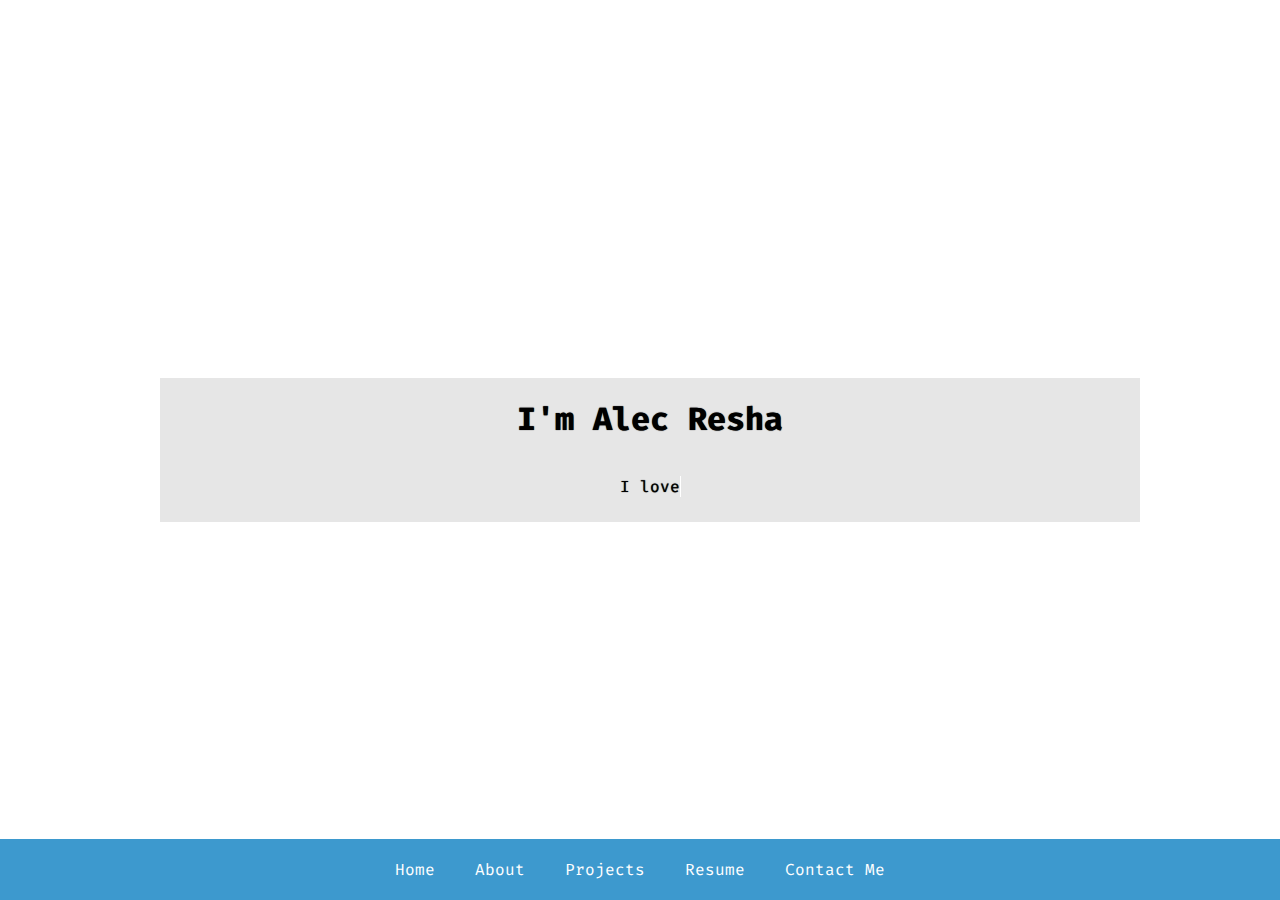
<file: index.html>
<!DOCTYPE html>
<html lang="en" translate="no">
    <head>
        <meta charset="utf-8">
        <title>Alec Resha</title>
        <link rel="stylesheet" href="css/styles.css">
        <link rel="stylesheet" href="css/typewriter.css">
        <script src="scripts/typewriter.js"></script>
    </head>
    <body>
        <script id="replace_with_navbar" src="scripts/navbar.js"></script>
        <div class="intro typewriter">
            <p id="name">I'm Alec Resha</p>
            <p>
                <a href="" class="typewrite" data-period="2000" data-type='["I love to develop.", "I love learning.", "I am adaptable.", "I love datascience.", "I love machine learning."]'>
                    <span class="wrap"></span>
                </a>
            </p>
        </div>
    </body>
</html>
</file>
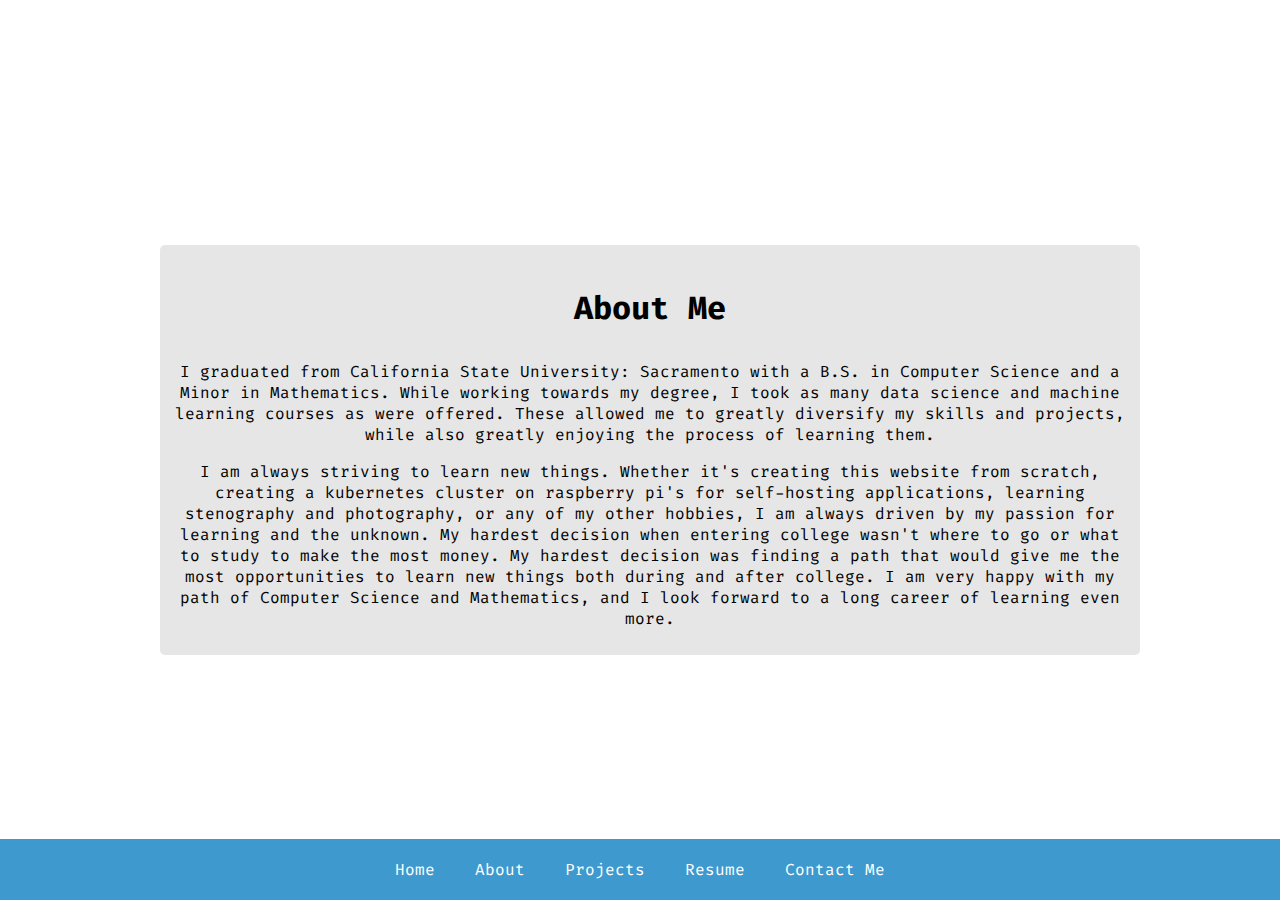
<file: about.html>
<!DOCTYPE html>
<html lang="en" translate="no">
    <head>
        <meta charset="utf-8">
        <title>Alec Resha - About Me</title>
        <link rel="stylesheet" href="css/styles.css">
    </head>
    <body>
        <script id="replace_with_navbar" src="scripts/navbar.js"></script>
        <!--#TODO Fill out "About Me" page.
        Need personal story
        Education past
        Goals
        -->
        <div class="about">
            <p id="name">About Me</p>
            <p class="about-text">
                I graduated from California State University: Sacramento with a B.S. in Computer Science and a Minor in Mathematics.
                While working towards my degree, I took as many data science and machine learning courses as were offered.
                These allowed me to greatly diversify my skills and projects, while also greatly enjoying the process of learning them.
            </p>
            <p class="about-text">
                I am always striving to learn new things.
                Whether it's creating this website from scratch, creating a kubernetes cluster on raspberry pi's for self-hosting applications, learning stenography and photography, or any of my other hobbies, I am always driven by my passion for learning and the unknown.
                My hardest decision when entering college wasn't where to go or what to study to make the most money.
                My hardest decision was finding a path that would give me the most opportunities to learn new things both during and after college.
                I am very happy with my path of Computer Science and Mathematics, and I look forward to a long career of learning even more.
            </p>
        </div>
    </body>
</html>
</file>
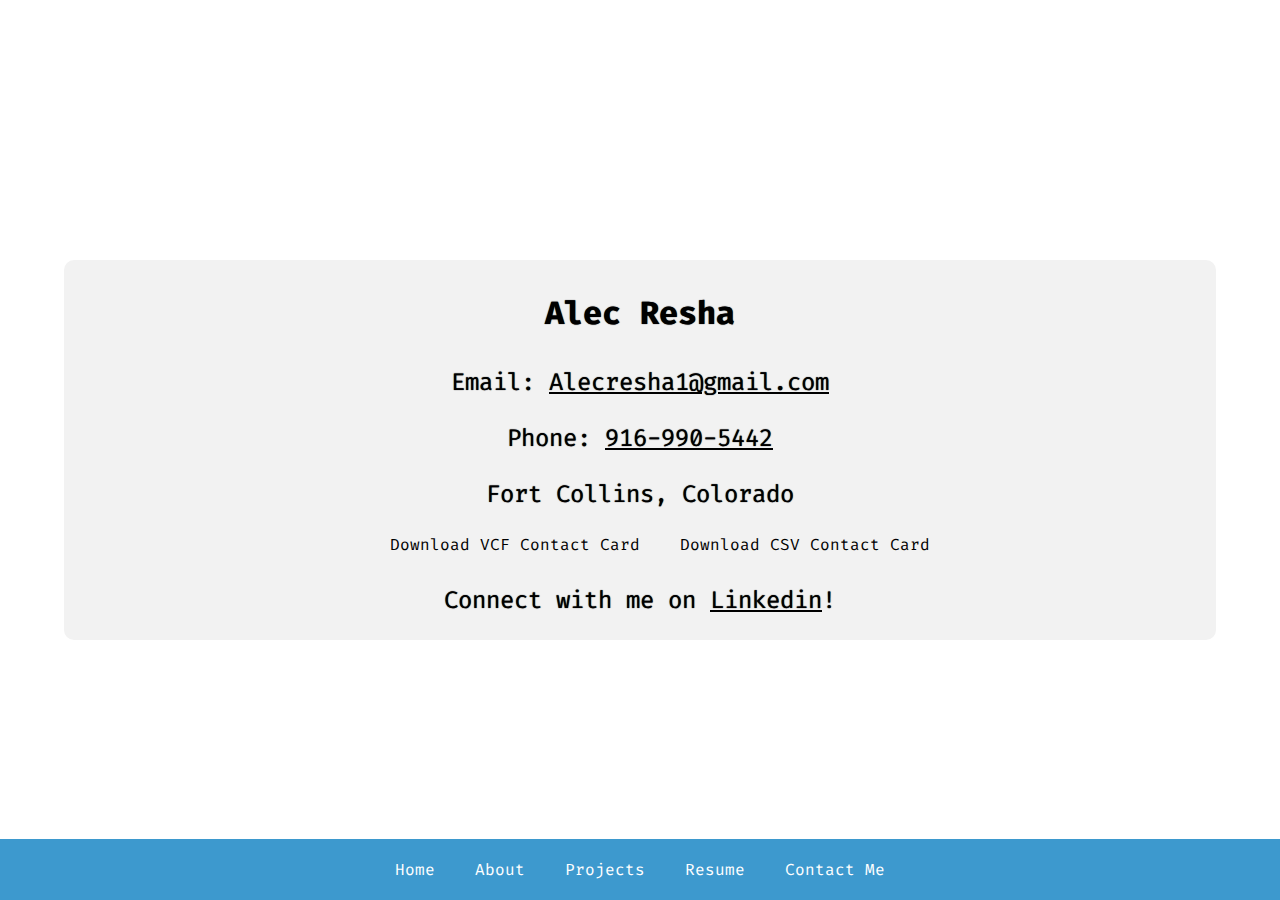
<file: contact.html>
<!DOCTYPE html>
<html lang="en" translate="no">
<head>
    <meta charset="utf-8">
    <title>Alec Resha - Contact Me</title>
    <link rel="stylesheet" href="css/styles.css">
    <link rel="stylesheet" href="css/contact_page_styles.css">
</head>
<body>
    <script id="replace_with_navbar" src="scripts/navbar.js"></script>
    <div class="contact">
        <p id="name">Alec Resha</p>
        <p id="email">Email: <a href="mailto:alecresha1@gmail.com">Alecresha1@gmail.com</a></p>
        <p id="phone">Phone: <a href="tel:916-990-5442">916-990-5442</a></p>
        <p id="address">Fort Collins, Colorado</p>
        <div>
            <ul class="contact_cards">
                <li><a href="/files/contacts.vcf">Download VCF Contact Card</a></li>
                <li><a href="/files/contacts.csv">Download CSV Contact Card</a></li>
            </ul>
        </div>
        <p>Connect with me on <a href="https://www.linkedin.com/in/alec-resha-32313312a/" target="_blank">Linkedin</a>!</p>
    </div>
</body>
</html>
</file>
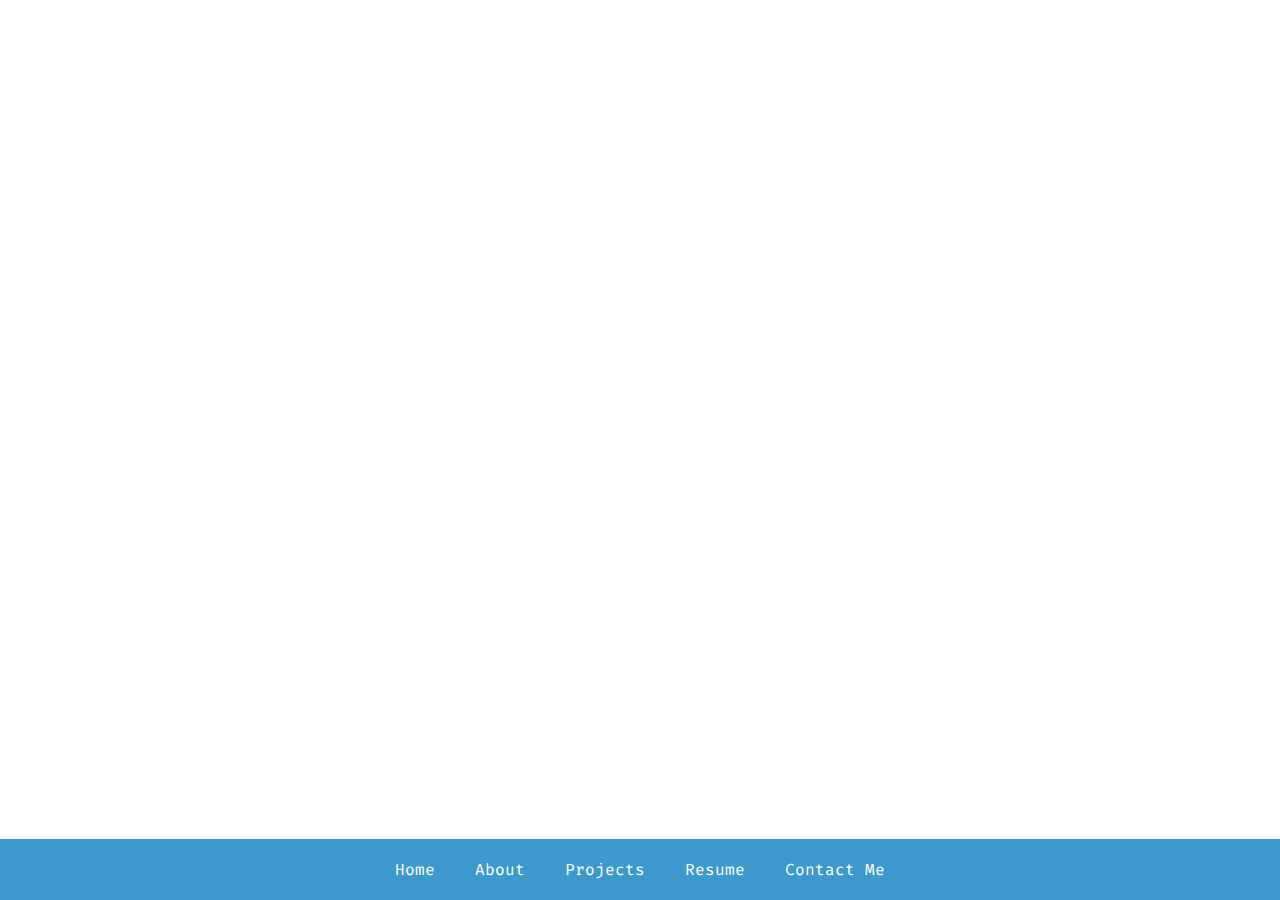
<file: navigation.html>
<!DOCTYPE html>
<html lang="en" translate="no">
    <head>
        <meta charset="utf-8">
        <title>Alec Resha</title>
        <link rel="stylesheet" href="css/styles.css">
        <link rel="stylesheet" href="css/navbar.css">
    </head>
    <body>
        <div>
            <ul class="nav">
                <li><a href="index.html">Home</a></li>
                <li><a href="about.html">About</a></li>
                <li><a href="projects.html">Projects</a></li>
                <li><a href="resume_page.html">Resume</a></li>
                <li><a href="contact.html">Contact Me</a></li>
            </ul>
        </div>
    </body>
</html>
</file>
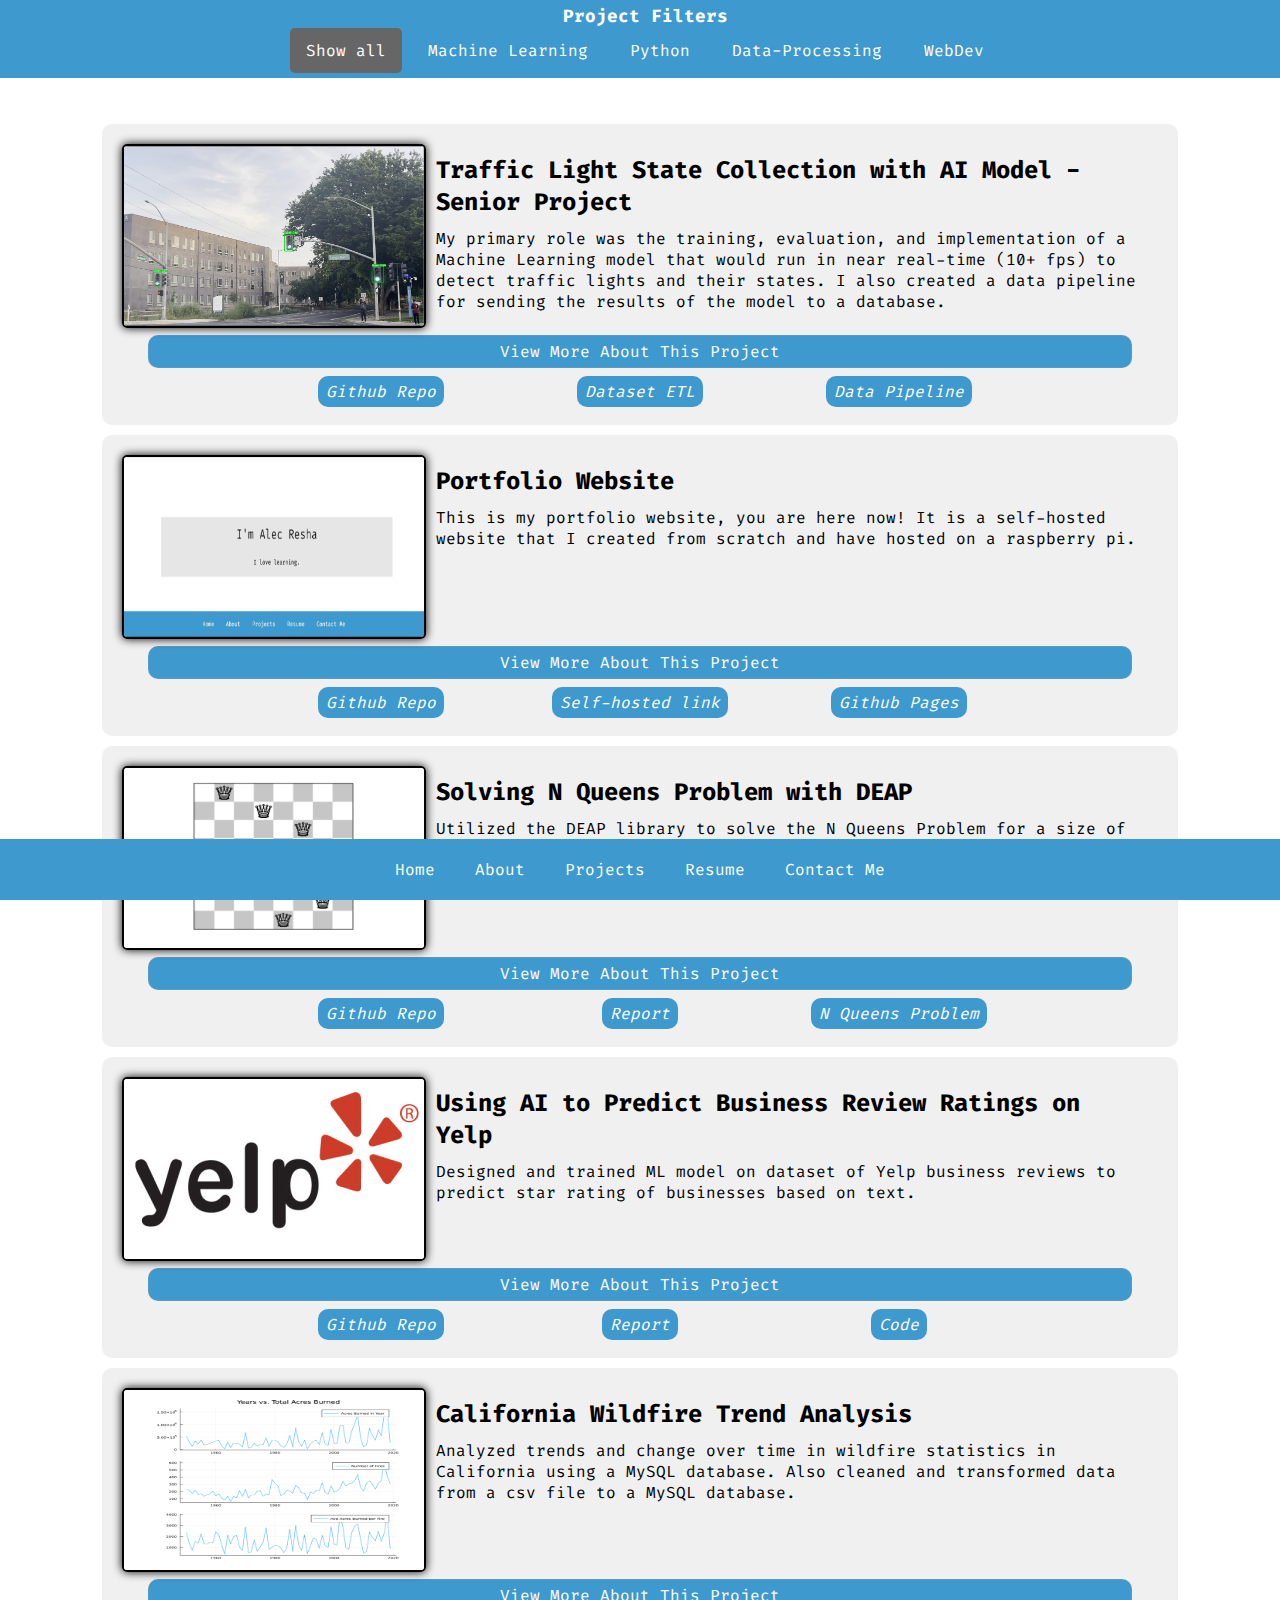
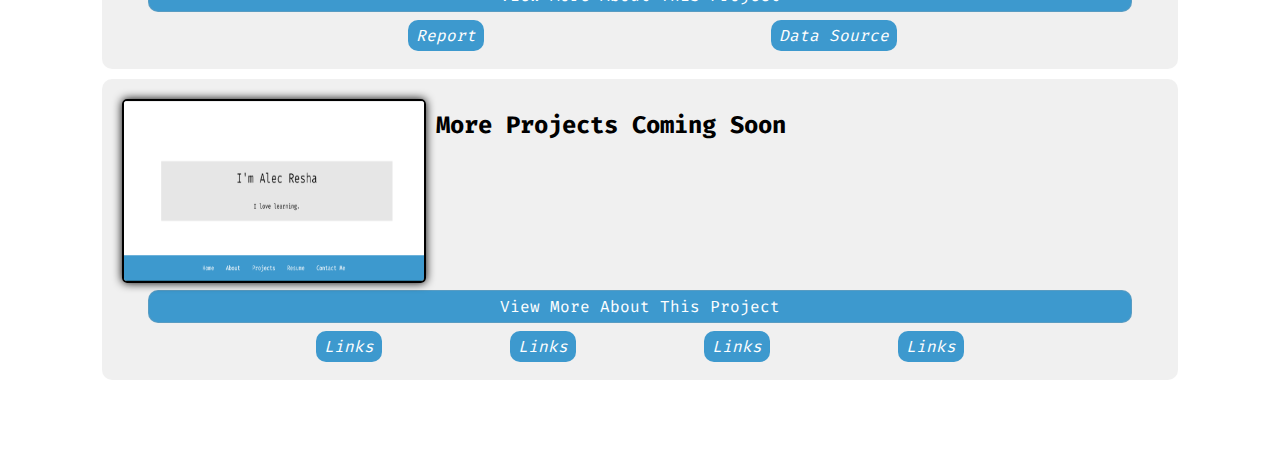
<file: projects.html>
<!DOCTYPE html>
<html lang="en" translate="no">
    <head>
        <meta charset="utf-8">
        <title>Alec Resha - Projects</title>
        <link rel="stylesheet" href="css/styles.css">
        <link rel="stylesheet" href="css/projects.css">
    </head>
    <body>
        <script id="replace_with_navbar" src="scripts/navbar.js"></script>
        <!--
        #TODO Fill out "Projects" page.
        # Put projects in cards, with summary, links, and some sort of graphic if applicable
        -->

        <div id="btn_container">
            <!--#TODO Use javascript to dynamically make buttons from classes?-->
            <p>Project Filters</p>
            <button id="show_all" class="btn active" onclick="filterSelection('all')">Show all</button>
            <button class="btn" onclick="filterSelection('ml')">Machine Learning</button>
            <button class="btn" onclick="filterSelection('python')">Python</button>
            <button class="btn" onclick="filterSelection('data')">Data-Processing</button>
            <button class="btn" onclick="filterSelection('webdev')">WebDev</button>
        </div>

        <div class="project_container">
            <!--Beginning of Senior Project Card-->
            <div class="card ml python data">
                <div class="card-horizontal">
                    <div class="img-square-wrapper">
                        <img class="thumbnail" src="files/senior_project_photo.png" alt="Result of ML model">
                    </div>
                    <div class="card_body">
                        <h4 class="card_title">
                            Traffic Light State Collection with AI Model - Senior Project
                        </h4>
                        <p class="card_text">
                            My primary role was the training, evaluation, and implementation of a Machine Learning model that would run in near real-time (10+ fps) to detect traffic lights and their states.
                            I also created a data pipeline for sending the results of the model to a database.
                        </p>
                    </div>
                </div>
                <div class="card_footer">
                    <div class="card_expanded content">
                        <p>
                            Fall 2021 - Spring 2022
                        </p>
                        <p>
                            Used YOLOV5 model, trained on multiple datasets
                        </p>
                        <p>
                            Created supporting documentation for ML model and data pipeline
                        </p>
                        <p>
                            Collaborated with team to ensure integration with other portions of the project
                        </p>
                        <p>
                            Technologies: Python, YOLOV5, Pandas, Numpy, OpenCV, Intel OPENVINO, Tensorflow, Docker, Git/Github
                        </p>
                    </div>
                    <button type="button" class="collapsible">View More About This Project</button>
                </div>
                <table class="links_table">
                    <tr>
                        <td>
                            <a href="https://github.com/PhaseSense/Phase-Sense/tree/main/model_files/Yolo%20Files" target="_blank">Github Repo</a>
                        </td>
                        <td>
                            <a href="https://github.com/PhaseSense/Phase-Sense/blob/main/model_files/Yolo%20Files/main.py" target="_blank">Dataset ETL</a>
                        </td>
                        <td>
                            <a href="https://github.com/PhaseSense/Phase-Sense/blob/main/model_files/Yolo%20Files/data_transform.py" target="_blank">Data Pipeline</a>
                        </td>
                    </tr>
                </table>
            </div>
            <!--End of Senior Project Card-->

            <!--Beginning of Portfolio Card-->
            <div class="card webdev javascript">
                <div class="card-horizontal">
                    <div class="img-square-wrapper">
                        <img class="thumbnail" src="files/portfolio_website_index.png" alt="Portfolio Website Index Page">
                    </div>
                    <div class="card_body">
                        <h4 class="card_title">
                            Portfolio Website
                        </h4>
                        <p class="card_text">
                            This is my portfolio website, you are here now!
                            It is a self-hosted website that I created from scratch and have hosted on a raspberry pi.
                        </p>
                    </div>
                </div>
                <div class="card_footer">
                    <div class="card_expanded content">
                        <p>
                            Last Updated: May 2022
                        </p>
                        <p>
                            It runs in a docker container on a raspberry pi.
                            It is also hosted on github-pages in the event of the raspberrypi failing.
                        </p>
                        <p>
                            I created this website to showcase my skills and projects.
                        </p>
                        <p>
                            Technologies: HTML, CSS, Javascript, Docker, Linux, SSH, Git/Github
                        </p>
                    </div>
                    <button type="button" class="collapsible">View More About This Project</button>
                </div>
                <table class="links_table">
                    <tr>
                        <td>
                            <a href="https://github.com/finestnothing/finestnothing.github.io" target="_blank">Github Repo</a>
                        </td>
                        <td>
                            <a href="http://www.finestnothing.com" target="_blank">Self-hosted link</a>
                        </td>
                        <td>
                            <a href="https://finestnothing.github.io/" target="_blank">Github Pages</a>
                        </td>
                    </tr>
                </table>
            </div>
            <!--End of Portfolio Card-->

            <!--Beginning of Card-->
            <div class="card ml python">
                <div class="card-horizontal">
                    <div class="img-square-wrapper">
                        <img class="thumbnail" src="files/n_queens_photo.png" alt="N Queens Photo">
                    </div>
                    <div class="card_body">
                        <h4 class="card_title">
                            Solving N Queens Problem with DEAP
                        </h4>
                        <p class="card_text">
                            Utilized the DEAP library to solve the N Queens Problem for a size of 8. Fitness, crossover, and mutation were used to create a genetic algorithm.
                        </p>
                    </div>
                </div>
                <div class="card_footer">
                    <div class="card_expanded content">
                        <p>
                            Fall 2021
                        </p>
                        <p>
                            Wrote a custom evafitness function to match this problem.
                        </p>
                        <p>
                            Trained multiple generations with variations in population size, crossover, and mutation.
                        </p>
                    </div>
                    <button type="button" class="collapsible">View More About This Project</button>
                </div>
                <table class="links_table">
                    <tr>
                        <td>
                            <a href="https://github.com/finestnothing/notesRepo/tree/main/fall2021/CSc180/project4" target="_blank">Github Repo</a>
                        </td>
                        <td>
                            <a href="https://github.com/finestnothing/notesRepo/blob/main/fall2021/CSc180/project4/project4report.pdf" target="_blank">Report</a>
                        </td>
                        <td>
                            <a href="https://en.wikipedia.org/wiki/Eight_queens_puzzle?oldformat=true" target="_blank">N Queens Problem</a>
                        </td>
                    </tr>
                </table>
            </div>
            <!--End of Card-->

            <!--Beginning of Card-->
            <div class="card ml tensorflow python data">
                <div class="card-horizontal">
                    <div class="img-square-wrapper">
                        <img class="thumbnail" src="files/yelp-logo-300x180.jpg" alt="yelp logo">
                    </div>
                    <div class="card_body">
                        <h4 class="card_title">
                            Using AI to Predict Business Review Ratings on Yelp
                        </h4>
                        <p class="card_text">
                            Designed and trained ML model on dataset of Yelp business reviews to predict star rating of businesses based on text.
                        </p>
                    </div>
                </div>
                <div class="card_footer">
                    <div class="card_expanded content">
                        <p>
                            Fall 2021
                        </p>
                        <p>
                            Data was cleaned and prepared for training by creating a TFIDF Vectorizer which took the top 600 words between 1 and 2000 occurances. This was used to remove very commong words (such as "the", "and", "of", etc.) and focus on the more important words.
                        </p>
                        <p>
                            100,000 reviews were used for training and testing the model, using a 75/25 train/test split.
                        </p>
                        <p>
                            A Fully Connected Neural Network (FCN) model was built layer by layer.
                            Approximately 20 variations were tested and compared, with the number of layers, nodes, and activation functions varied.
                            These were then compared based on their RMSE score.
                        </p>
                        <p>
                            Predicted vs Real star ratings was plotted using matplotlib.
                        </p>
                    </div>
                    <button type="button" class="collapsible">View More About This Project</button>
                </div>
                <table class="links_table">
                    <tr>
                        <td>
                            <a href="https://github.com/finestnothing/notesRepo/tree/main/fall2021/CSc180/Project1" target="_blank">Github Repo</a>
                        </td>
                        <td>
                            <a href="files/CSc 180 - Intelligent Systems.pdf" target="_blank">Report</a>
                        </td>
                        <td>
                            <a href="https://github.com/finestnothing/notesRepo/blob/main/fall2021/CSc180/Project1/180Project.ipynb" target="_blank">Code</a>
                        </td>
                    </tr>
                </table>
            </div>
            <!--End of Card-->

            <!--Beginning of Card-->
            <div class="card data python mysql">
                <div class="card-horizontal">
                    <div class="img-square-wrapper">
                        <img class="thumbnail" src="files/wildfire_analysis_photo.png" alt="Wildfire graphs">
                    </div>
                    <div class="card_body">
                        <h4 class="card_title">
                            California Wildfire Trend Analysis
                        </h4>
                        <p class="card_text">
                            Analyzed trends and change over time in wildfire statistics in California using a MySQL database.
                            Also cleaned and transformed data from a csv file to a MySQL database.
                        </p>
                    </div>
                </div>
                <div class="card_footer">
                    <div class="card_expanded content">
                        <p>
                            Spring 2021
                        </p>
                        <p>
                            Null values, wrong data types, and outliers were dropped.
                            Values were plotted, separated by time.
                        </p>
                    </div>
                    <button type="button" class="collapsible">View More About This Project</button>
                </div>
                <table class="links_table">
                    <tr>
                        <td>
                            <a href="files/california_Fires_Analysis_Project.pdf" target="_blank">Report</a>
                        </td>
                        <td>
                            <a href="https://gis.data.ca.gov/datasets/4fb94e78686d4932ac71bbe561e7cb9b_0/explore?location=37.358221%2C-119.381350%2C6.55" target="_blank">Data Source</a>
                        </td>
                    </tr>
                </table>
            </div>
            <!--End of Card-->

            <!--#TODO Add more projects-->
            <!--Beginning of Card-->
            <div class="card">
                <div class="card-horizontal">
                    <div class="img-square-wrapper">
                        <img class="thumbnail" src="files/portfolio_website_index.png" alt="Result of ML model">
                    </div>
                    <div class="card_body">
                        <h4 class="card_title">
                            More Projects Coming Soon
                        </h4>
                        <p class="card_text">
                            
                        </p>
                    </div>
                </div>
                <div class="card_footer">
                    <div class="card_expanded content">
                        <p>
                            Time period
                        </p>
                        <p>
                            Additional Information
                        </p>
                    </div>
                    <button type="button" class="collapsible">View More About This Project</button>
                </div>
                <table class="links_table">
                    <tr>
                        <td>
                            <a href="" target="_blank">Links</a>
                        </td>
                        <td>
                            <a href="" target="_blank">Links</a>
                        </td>
                        <td>
                            <a href="" target="_blank">Links</a>
                        </td>
                        <td>
                            <a href="" target="_blank">Links</a>
                        </td>
                    </tr>
                </table>
            </div>
            <!--End of Card-->

        </div> <!-- end of project_container -->


        <!--Script for dropdowns-->
        <script>
            var coll = document.getElementsByClassName("collapsible");
            var i;

            for (i = 0; i < coll.length; i++) {
                coll[i].addEventListener("click", function() {
                    this.classList.toggle("active");
                    var content = this.previousElementSibling;
                    if (content.style.maxHeight){
                        content.style.maxHeight = null;
                        this.innerText = "View More About This Project";
                    } else {
                        content.style.maxHeight = content.scrollHeight + "px";
                        this.innerText = "View Less About This Project";
                    }
                });
            }
        </script>

        <!--Script for filtering projects-->
        <script>
            filterSelection("all")
            function filterSelection(c) {
                var x, i;
                x = document.getElementsByClassName("card");
                if (c == "all") c = "";

                // Add the "show" class (display:block) to the filtered elements, and remove the "show" class from the elements that are not selected
                for (i = 0; i < x.length; i++) {
                    w3RemoveClass(x[i], "show");
                    if (x[i].className.indexOf(c) > -1) w3AddClass(x[i], "show");
                }
            }

            // Show filtered elements
            function w3AddClass(element, name) {
                var i, arr1, arr2;
                arr1 = element.className.split(" ");
                arr2 = name.split(" ");
                for (i = 0; i < arr2.length; i++) {
                    if (arr1.indexOf(arr2[i]) == -1) {
                    element.className += " " + arr2[i];
                    }
                }
            }

            // Hide elements that are not selected
            function w3RemoveClass(element, name) {
                var i, arr1, arr2;
                arr1 = element.className.split(" ");
                arr2 = name.split(" ");
                for (i = 0; i < arr2.length; i++) {
                    while (arr1.indexOf(arr2[i]) > -1) {
                    arr1.splice(arr1.indexOf(arr2[i]), 1);
                    }
                }
                element.className = arr1.join(" ");
            }

            // Add active class to the current control button (highlight it)
            var btnContainer = document.getElementById("btn_container");
            var btns = btnContainer.getElementsByClassName("btn");
            for (var i = 0; i < btns.length; i++) {
                btns[i].addEventListener("click", function() {
                    var current = document.getElementsByClassName("active");
                    current[0].className = current[0].className.replace(" active", "");
                    this.className += " active";
                });
            }
        </script>
    </body>
</html>
</file>
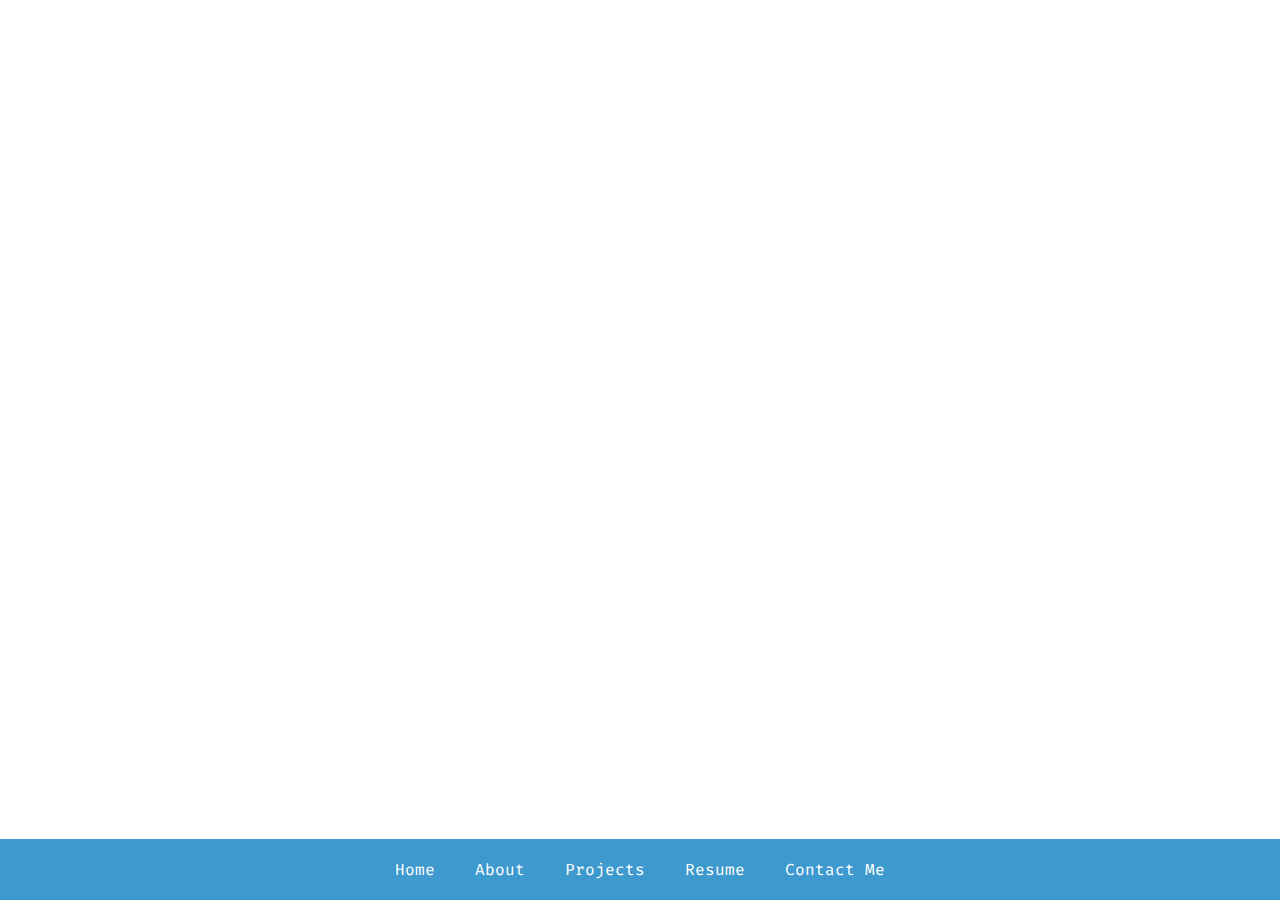
<file: resume_page.html>
<!DOCTYPE html>
<html lang="en" translate="no" style="margin: 0; padding: 0; height: 100%; overflow: hidden;">
    <head>
        <meta charset="utf-8">
        <title>Alec Resha - Resume</title>
        <link rel="stylesheet" href="css/styles.css">
    </head>
    <body style="margin: 0; padding: 0; height: 100%; overflow: hidden;"> 
        <iframe src="/files/Resume.pdf" width="100%" height="100%" frameborder="0"></iframe>
        <script id="replace_with_navbar" src="scripts/navbar.js"></script>
    </body>
</html>
</file>
<file: css/styles.css>
@import url('https://fonts.googleapis.com/css2?family=Fira+Code:wght@300&display=swap');

html, body {
    padding: 0;
    margin: 0;
    font: normal 1em 'Fira Code', monospace;
    -ms-overflow-style: none;
    scrollbar-width: none;
}

html::-webkit-scrollbar, body::-webkit-scrollbar{
    display: none;
}

body {
    justify-content: center;
}

/*
Intro text
*/
div.intro{
    width: 75%;
    margin: 0 12.5%;
    text-align: center;
    background-color: rgba(165, 165, 165, 0.274);
    position: absolute;
    top: 50%;
    -ms-transform: translateY(-50%);
    transform: translateY(-50%);
    padding: 10px;
}

div.intro > p {
    margin: 0;
    font-weight: bold;
    color: #000;
    text-shadow: 0 0 1px #000;
    text-align: center;
    font: normal 2em 'Fira Code', monospace;
    padding: 10px;
}

.about {
    width: 75%;
    margin: 0 12.5%;
    text-align: center;
    background-color: rgba(165, 165, 165, 0.274);
    position: absolute;
    top: 50%;
    -ms-transform: translateY(-50%);
    transform: translateY(-50%);
    padding: 10px;
    border-radius: 5px;
}

#name {
    font: Bold 2em 'Fira Code', monospace;
}

.about-text {
    font: normal 1em 'Fira Code', monospace;
}
</file>
<file: css/typewriter.css>
/* Google Fonts */
@import url('https://fonts.googleapis.com/css2?family=Fira+Code:wght@300&display=swap');

.typewrite {
    font-weight: bold;
    color: #000;
    text-shadow: 0 0 1px #000;
    text-align: center;
    font: normal 0.5em 'Fira Code', monospace;
    text-decoration: none;
}
</file>
<file: css/contact_page_styles.css>
div.contact {
    width: 90%;
    background-color: #f2f2f2;
    position: absolute;
    top: 50%;
    left: 50%;
    transform: translate(-50%, -50%);
    border-radius: 10px;
}

div.contact > p {
    text-align: center;
    font-weight: bold;
    color: #000;
    text-shadow: 0 0 1px #000;
    text-align: center;
    font: normal 1.5em 'Fira Code', monospace;
}

div.contact > p > a {
    text-decoration: underline;
    color: #000;
}

#name {
    font: bold 2em 'Fira Code', monospace;
}

ul.contact_cards {
    margin: 20px auto;
    width: 90%;
    text-align: center;
    display: flex;
    flex-direction: row;
    list-style-type: none;
    justify-content: center;
}
ul.contact_cards > li {
    margin-bottom: 5px;
    border-radius: 10px;
}
ul.contact_cards > li > a:hover {
    background-color: #2779BF;
    transition: 0.3s;
}
ul.contact_cards > li > a {
    text-decoration: none;
    color: #000;
    font: normal 1em 'Fira Code', monospace;
    padding: 20px;
    border-radius: 10px;
    flex-grow: 1;
    width: 100%;
    transition: 0.3s;
}
</file>
<file: css/navbar.css>
/*
Navbar Styling
*/
ul.nav {
    background-color: #3D99CE;
    text-align: center;
    position: fixed;
    padding-left: 0px;
    padding-top: 5px;
    padding-bottom: 5px;
    width: 100%;
    bottom: 0px;
    margin: 0;
    z-index: 1;
}
ul.nav > li {
    display: inline-block;
    transition: 0.3s;
    border-radius: 10px;
}
ul.nav > li:hover {
    background-color: #2779BF;
    transition: 0.3s;
}
ul.nav > li > a {
    color: white;
    text-decoration: none;
    font: normal 1em 'Fira Code', monospace;
    display: block;
    padding: 15px;
    padding: 0 auto;
}
</file>
<file: css/projects.css>
@import url('https://fonts.googleapis.com/css2?family=Fira+Code:wght@300&display=swap');

.project_container {
    width: 90%;
    margin: 2% auto;
    margin-bottom: 70px;
    padding: 10px;
    /* background-color: rgba(165, 165, 165, 0.082); */
    background-color: #fff;
    display: block;
    height: 100%;
    overflow-y: auto;
}

.card {
    width: 90%;
    margin: 10px auto;
    padding: 20px;
    border-radius: 10px;
    background-color: rgba(200, 200, 200, 0.274);
    display: none;
}

.card_title {
    font: bold 1.5em 'Fira Code', monospace;
    margin: 0;
}

.card_body {
    width: 100%;
    margin: 5px;
    padding: 5px;
    text-align: left;
    font: normal 1em 'Fira Code', monospace;
}

.collapsible {
    width: 95%;
    margin: 2px auto;
    padding: 5px;
    border-radius: 10px;
    background-color: #3D99CE;
    text-align: center;
    display: block;
    border: 1px solid rgba(165, 165, 165, 0.274);
    transition: 0.2s;
    font: normal 1em 'Fira Code', monospace;
    color: #ffffff;
}

.collapsible:hover {
    background-color: #2779BF;
    width: calc(95% + 10px);
    transition: 0.2s;
}

.card_expanded {
    width: 100%;
    margin: 0;
    padding: 0;
    text-align: center;
    font: normal 1em 'Fira Code', monospace;
}

.content {
    max-height: 0;
    overflow: hidden;
    transition: max-height 0.2s ease-out;
}

.card-horizontal {
    display: flex;
    flex: 1 1 auto;
}

.links_table {
    width: 75%;
    margin: 10px auto 0px auto;
    padding: 0;
    table-layout: fixed;
    text-align: center;
}

.links_table > tbody > tr > td > a {
    text-decoration: none;
    color: #ffffff;
    font: italic 1em 'Fira Code', monospace;
    margin: 2px 10px;
    padding: 5px 8px;
    background-color: #3D99CE;
    border-radius: 10px;
    transition: 0.2s;
}

.links_table > tbody > tr > td > a:hover {
    background-color: #2779BF;
    transition: 0.2s;
    padding: 5px 12px;

}

img.thumbnail {
    width: 300px;
    height: 180px;
    border: 2px solid #000;
    border-radius: 5px;
    box-shadow: 0 0 10px #000;
}

.card_text {
    margin: 0;
    margin-top: 10px;
}

p {
    margin: 5px 0;
}

.show {
    display: block;
}

.btn {
    border: none;
    outline: none;
    padding: 12px 16px;
    background-color: #3D99CE;
    cursor: pointer;
    transition: 0.2s;
    font: normal 1em 'Fira Code', monospace;
    color: #fff;
    border-radius: 5px;
}

.btn:hover {
background-color: #2779BF;
transition: 0.2s;
}

.btn.active {
background-color: #666;
transition: 0.2s;
}

#btn_container {
    width: 100%;
    text-align: center;
    position: -webkit-sticky;
    position: sticky;
    top: 0;
    padding: 5px;
    background-color: #3D99CE;
}

#btn_container > p {
    margin: 0;
    font: bold 1.1em 'Fira Code', monospace;
    color: #fff;
}
</file>
